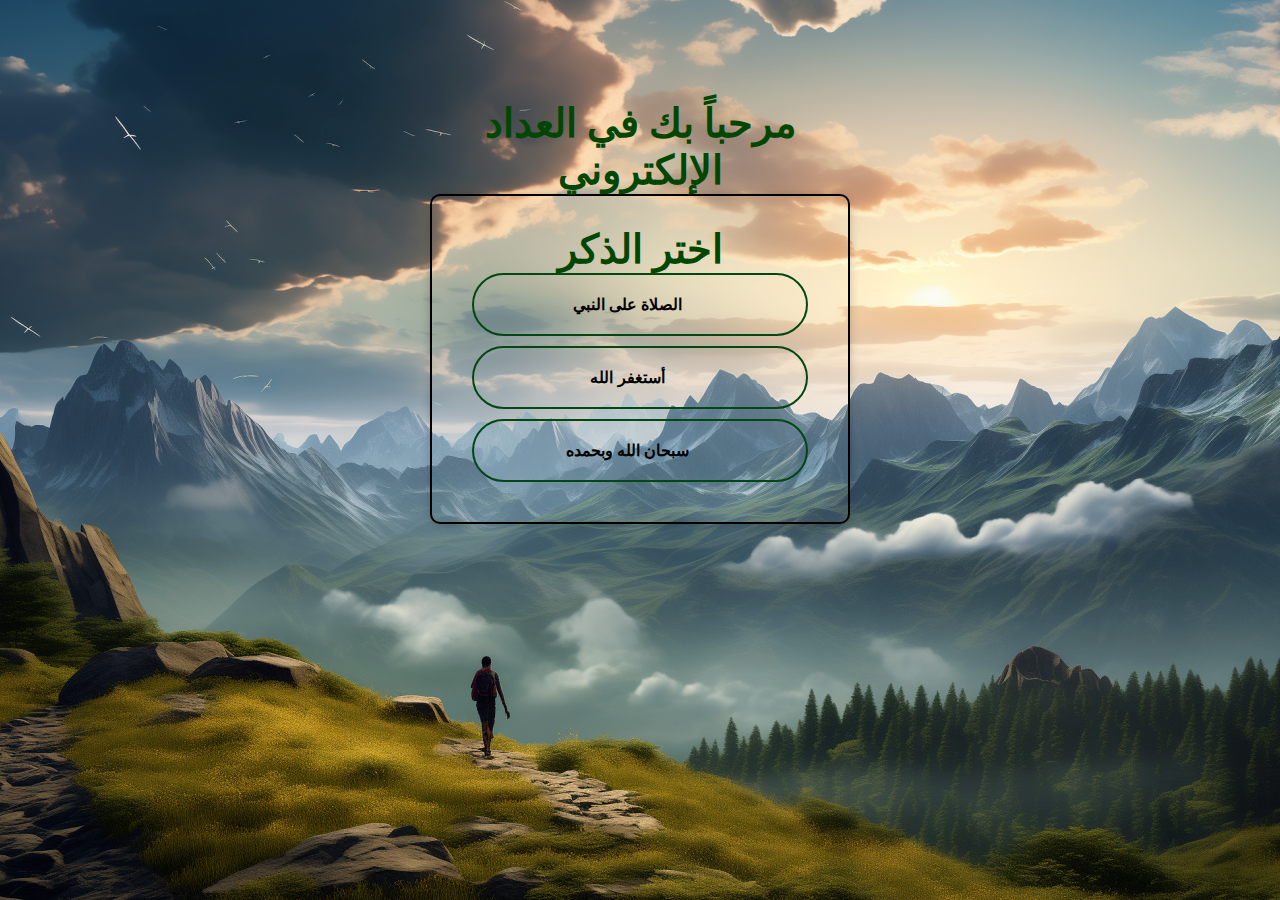
<file: index.html>
<!DOCTYPE html>
<html lang="en">
<head>
    <meta charset="UTF-8">
    <meta name="viewport" content="width=device-width, initial-scale=1.0">
    <title>العداد</title>
    <link rel="stylesheet" href="style.css">
</head>
<body>
    <h1 class="top-heading">مرحباً بك في العداد الإلكتروني</h1>
    <div class="container">
   <h1> اختر الذكر </h1> 
        <button class="pbuh" onclick="goToCounterPage('counter.html')"> <b>الصلاة على النبي</b></button>
        <button class="istighfar" onclick="goToCounterPage('counter.html')"> <b>أستغفر الله</b></button>
        <button class="subhanallah" onclick="goToCounterPage('counter.html')"> <b>سبحان الله وبحمده</b></button>
    </div>

    <script src="script.js"></script>
</body>
</html>
</file>
<file: style.css>
* {
    margin: 0;
    padding: 0;
    box-sizing: border-box;
}

body{

    display: flex;
    flex-direction: column;
    justify-content: flex-start;
    align-items: center;
    min-height: 100vh;
    background-size: cover;
    background: url(bg1.png) no-repeat;
    background-position: center;
}

.top-heading{
    margin-top: 100px;
    margin-left: 400px;
    margin-right: 400px;
    text-align: center;
    position: relative;
    z-index: 1;
}

h1{

    color: rgb(2, 70, 4);
    font-size: 40px;
    border: 20px;
}



.container {
    width: 420px;
    background: transparent;
    border: 2px solid black;
    box-shadow: 0 0 10px rgba(0, 0, 0, 0.2);
    color: black;
    border-radius: 10px;
    padding: 30px 40px;
    text-align: center;
    position: relative;
    z-index: 0;
    margin: 0 auto;
  
}

button{
    width: 100%;
    height: 100%;
    background: transparent;
    border: none;
    outline: none;
    border: 2px solid rgba(255, 255, 255, .2);
    border-radius: 40px;
    border-color: #024714;
    font-size: 16px ;
    color: #000000;
    padding: 20px 45px 20px 20px;
    cursor: pointer;
    margin-bottom: 10px;
}
button:hover{
    background-color: rgb(64, 167, 98);
}
</file>
